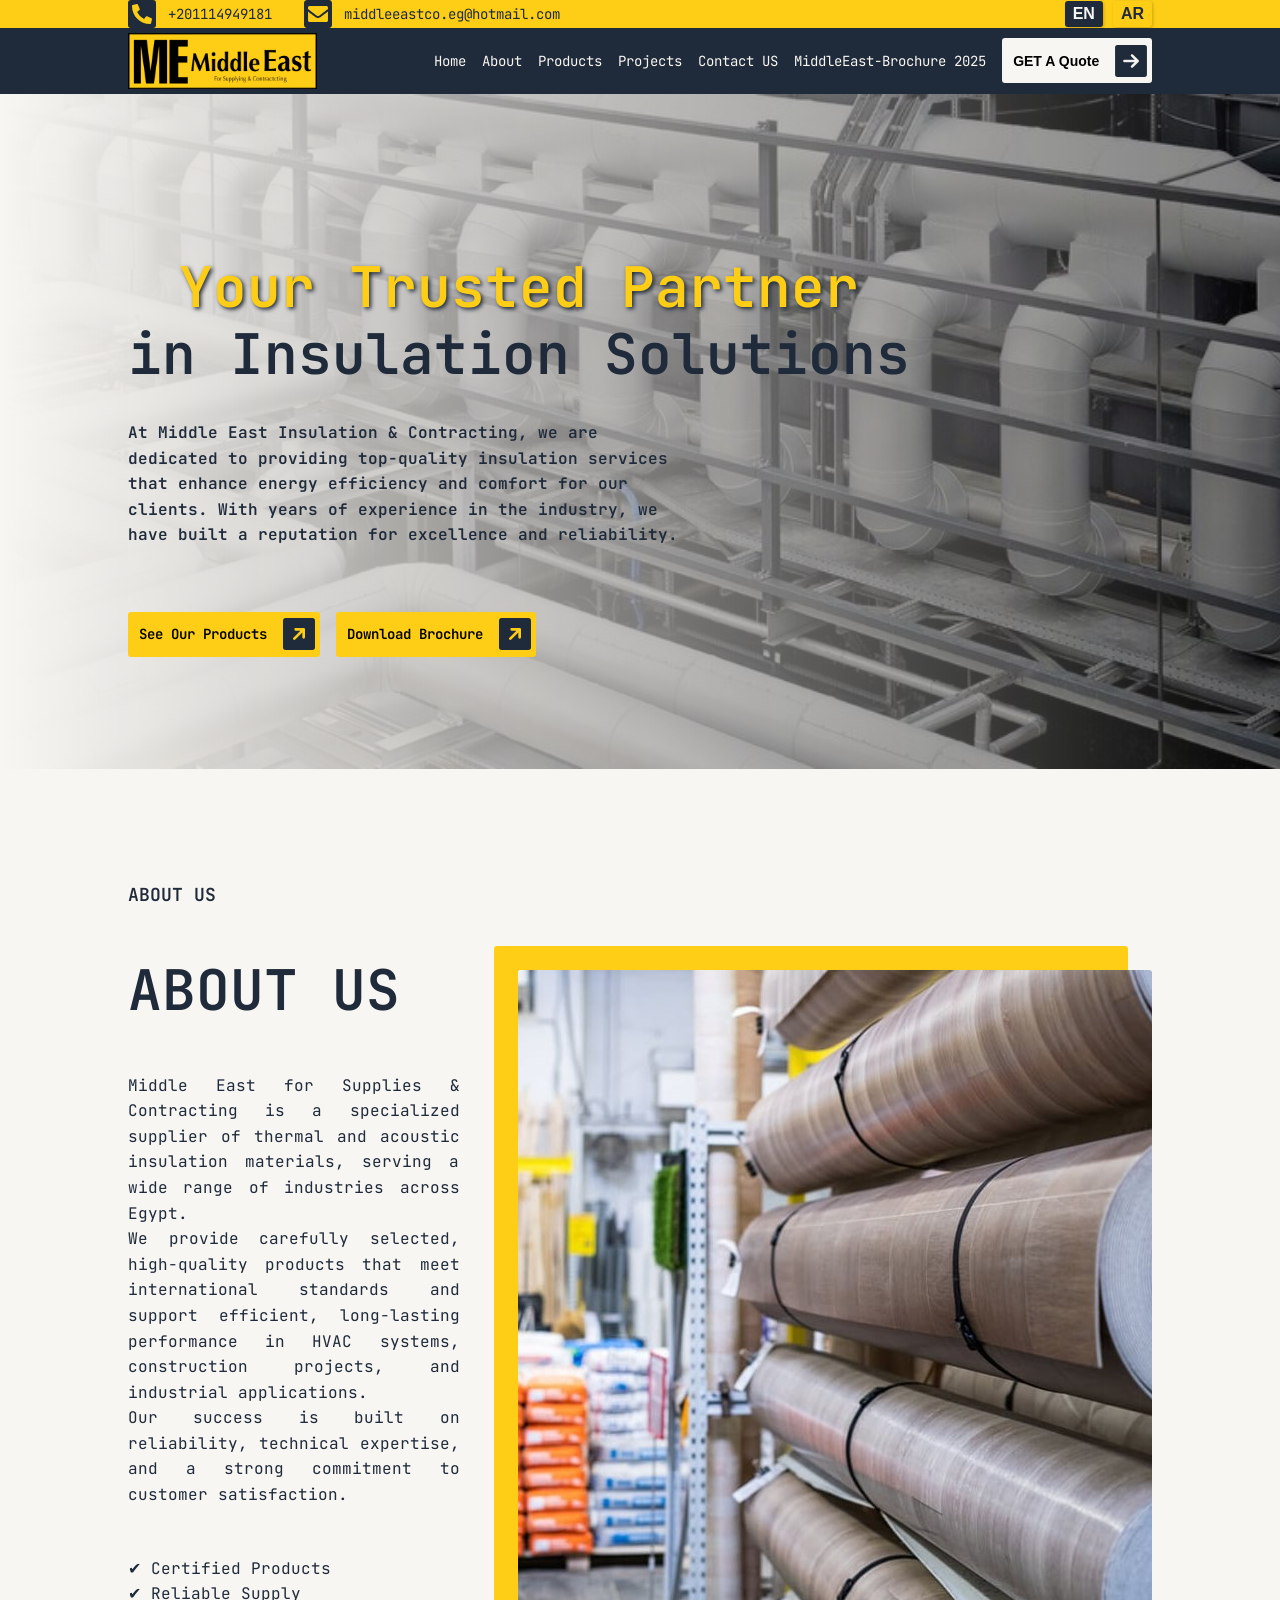
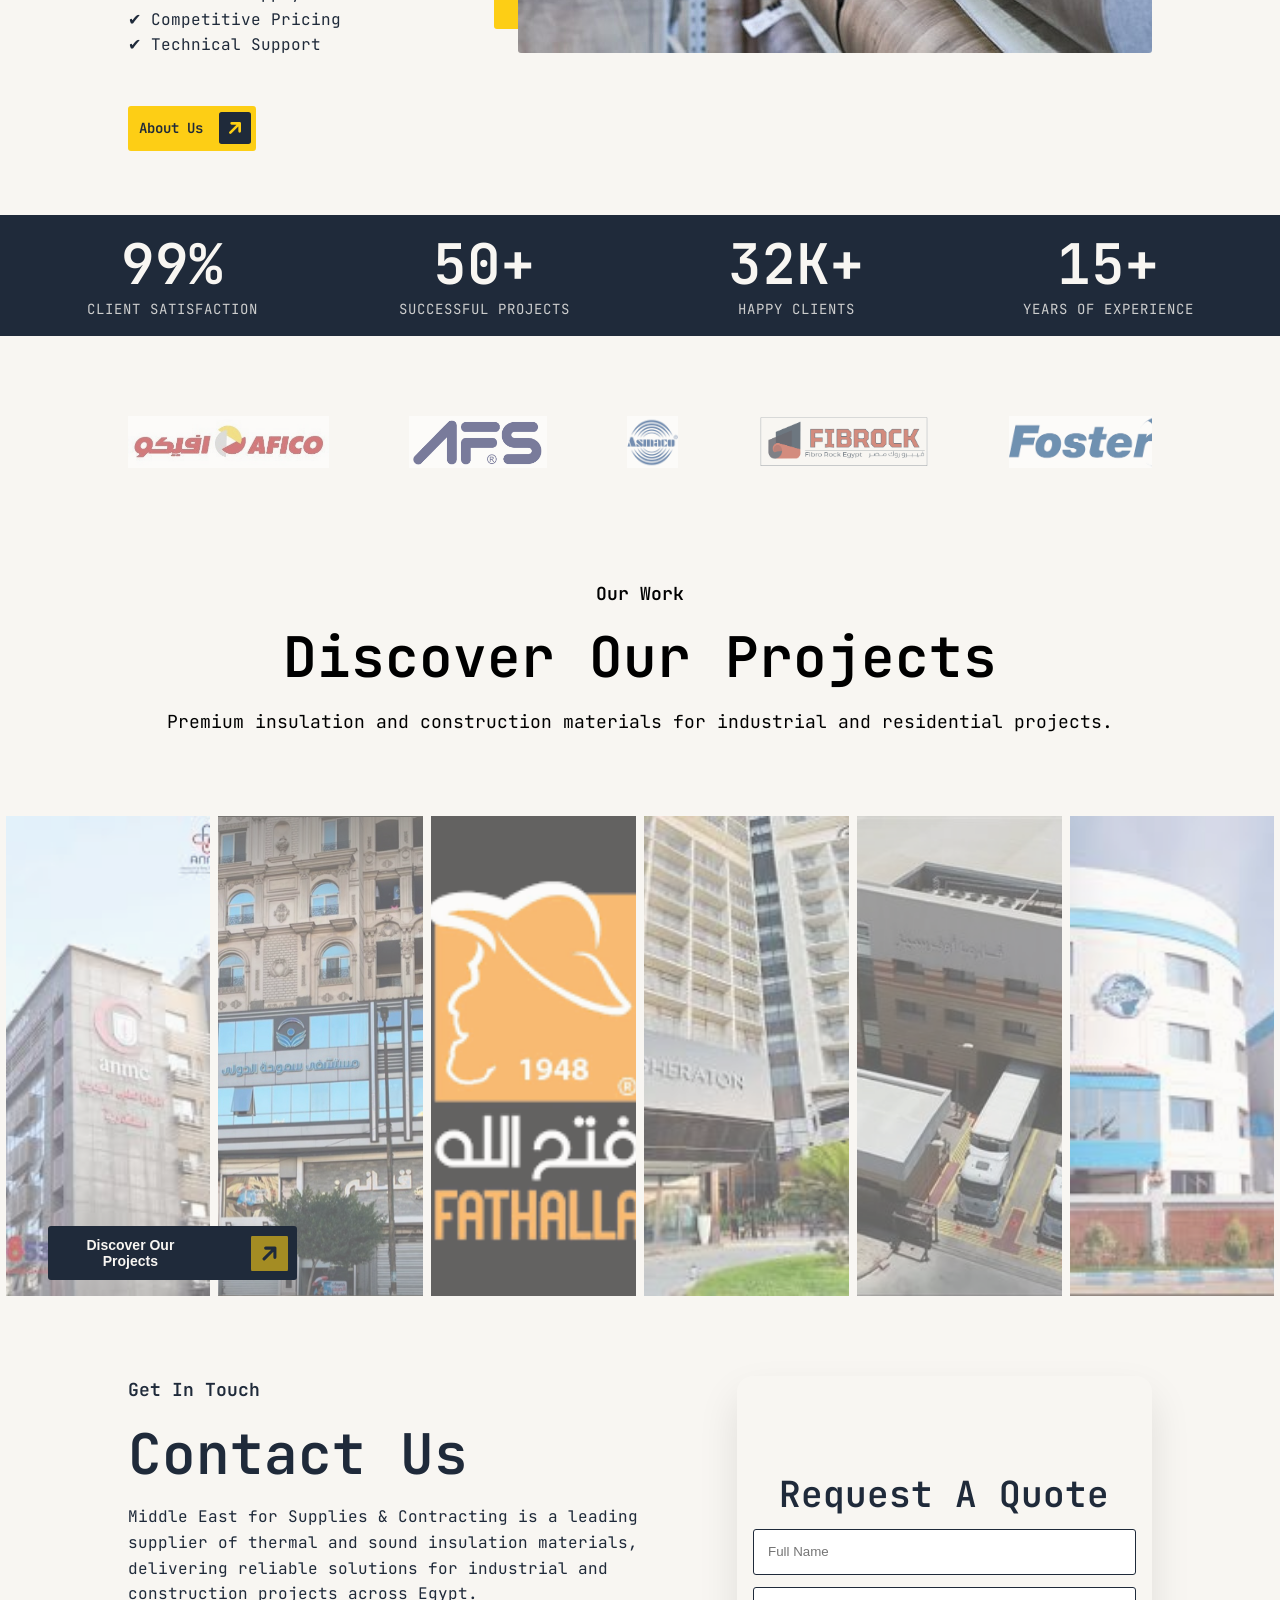
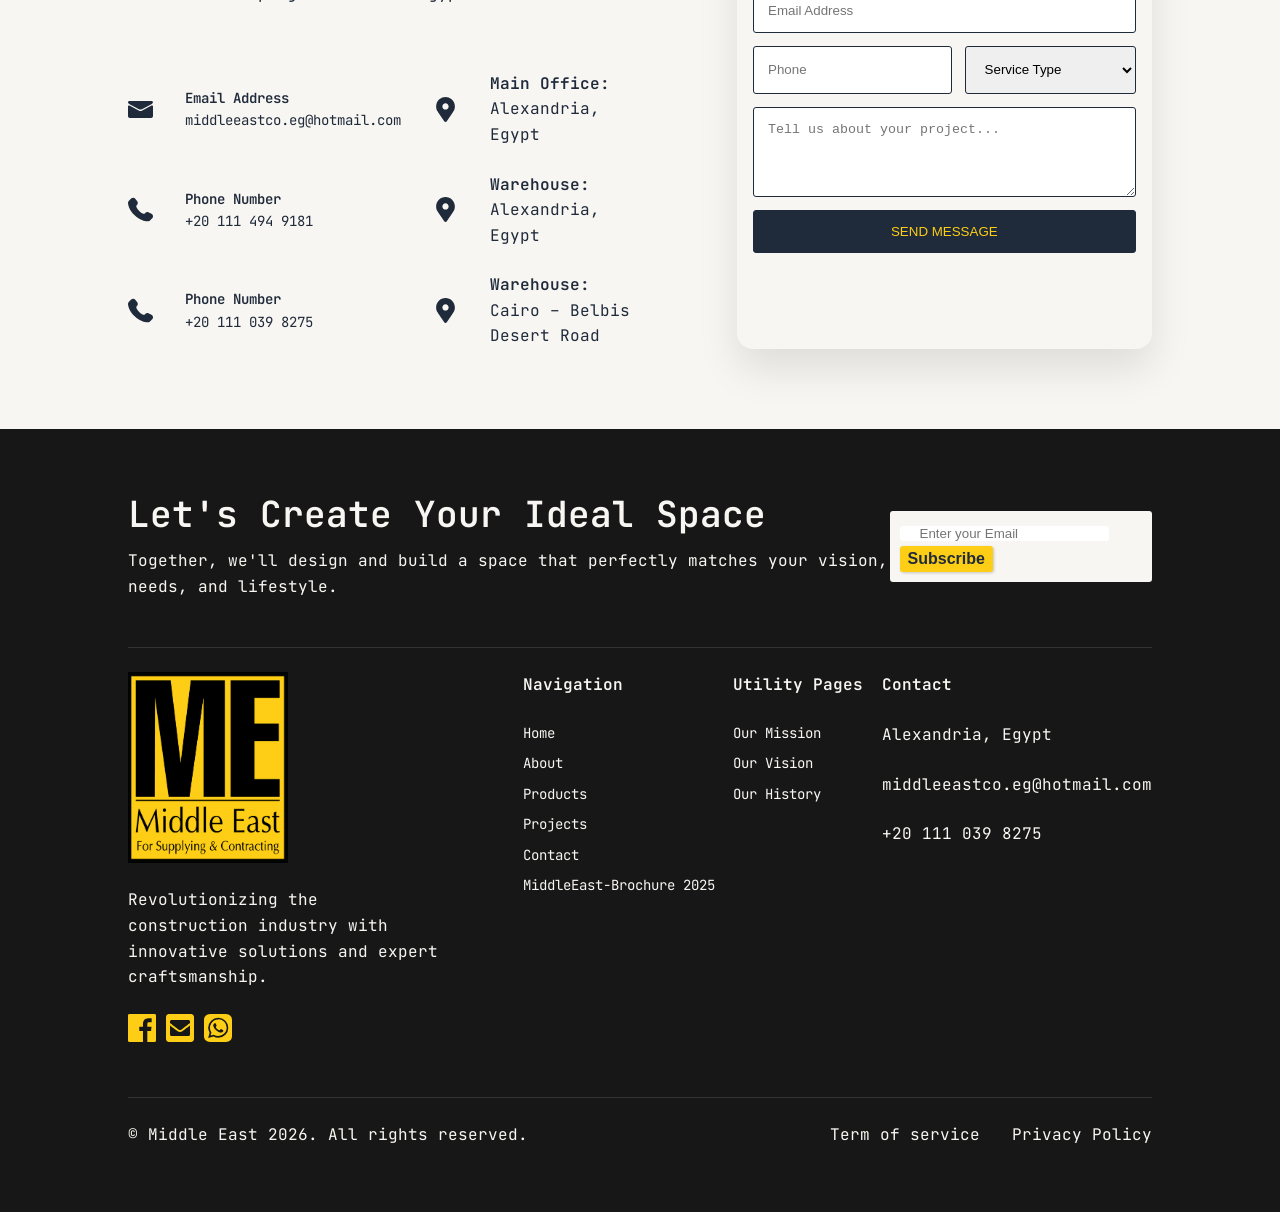
<file: index.html>
<!doctype html>
<html lang="en">
  <head>
    <meta charset="UTF-8" />
    <meta name="viewport" content="width=device-width, initial-scale=1.0" />
    <title>Middle East · Insulation & contracting</title>
    <link rel="stylesheet" href="./assets/css/main.css" />
  </head>
  <body>
    <!-- Header -->
    <div id="topbar"></div>
    <div id="navigation"></div>
    <main>
      <!-- Hero Section v1 -->
      <section class="hero-v1-v2 hero-v1">
        <h2 class="hero-title-v1">
          <span class="hero-highlight">Your Trusted Partner</span><br />
          in Insulation Solutions
        </h2>
        <p class="hero-description-v1">
          At Middle East Insulation & Contracting, we are dedicated to providing
          top-quality insulation services that enhance energy efficiency and
          comfort for our clients. With years of experience in the industry, we
          have built a reputation for excellence and reliability.
        </p>
        <div class="Buttons-container-v1">
          <a href="./products.html" class="button button-primary-yellow">
            See Our Products
            <img
              src="./assets/images/icons/arrow-sq-up-right.svg"
              alt="arrow"
              width="32"
              height="32"
              class="rtl"
            />
          </a>
          <a
            class="button button-primary-yellow"
            href="./assets/docs/MiddleEast-Brochure Submittals 2025 MV.pdf"
            download
          >
            Download Brochure
            <img
              src="./assets/images/icons/arrow-sq-up-right.svg"
              alt="arrow"
              width="32"
              height="32"
              class="rtl"
            />
          </a>
        </div>
      </section>

      <!-- About us section -->
      <section class="about-us">
        <div class="about-content">
          <p class="Section-tag">ABOUT US</p>
          <h2 class="about-heading">ABOUT US</h2>
          <p class="about-description">
            Middle East for Supplies & Contracting is a specialized supplier of
            thermal and acoustic insulation materials, serving a wide range of
            industries across Egypt. <br />
            We provide carefully selected, high-quality products that meet
            international standards and support efficient, long-lasting
            performance in HVAC systems, construction projects, and industrial
            applications. <br />
            Our success is built on reliability, technical expertise, and a
            strong commitment to customer satisfaction.
          </p>
          <ul class="about-list">
            <li class="about-list-item">✔ Certified Products</li>
            <li class="about-list-item">✔ Reliable Supply</li>
            <li class="about-list-item">✔ Competitive Pricing</li>
            <li class="about-list-item">✔ Technical Support</li>
          </ul>
          <a href="./about.html" class="button button-primary-yellow">
            About Us
            <img
              src="./assets/images/icons/arrow-sq-up-right.svg"
              alt="arrow"
              width="32"
              height="32"
              class="rtl"
            />
          </a>
        </div>
        <div class="about-right">
          <img
            class="about-img"
            src="./assets/images/sections/linoleum-rollen-baumarkt.jpg"
            alt="insulation materials"
          />
        </div>
      </section>

      <!-- Status Section -->
      <div class="stats-section">
        <ul class="stats-list">
          <li class="stat-item">
            <h2>99%</h2>
            <p>Client Satisfaction</p>
          </li>
          <li class="stat-item">
            <h2>50+</h2>
            <p>Successful Projects</p>
          </li>
          <li class="stat-item">
            <h2>32K+</h2>
            <p>Happy Clients</p>
          </li>
          <li class="stat-item">
            <h2>15+</h2>
            <p>Years of Experience</p>
          </li>
        </ul>
      </div>

      <!-- Logos section -->
      <section class="logo-componant"></section>

      <!-- Discover Projects Section -->
      <section class="d-projects-section">
        <div class="d-projects-content">
          <p class="Section-tag">Our Work</p>
          <h2 class="d-projects-heading">Discover Our Projects</h2>
          <p class="d-projects-description">
            Premium insulation and construction materials for industrial and
            residential projects.
          </p>
        </div>
      </section>
      <div class="d-projects-imgs">
        <img
          src="./assets/images/projects/) مشروع المركز الطبي بسموحة (سكاي تكنولوجي)..jpg"
          alt=""
        />
        <img src="./assets/images/projects/المستشفى الدولي بسموحة.jpg" alt="" />
        <img
          src="./assets/images/projects/سلاسل متاجر فتح لله و بيت الجملة و جملة ماركت.png"
          alt=""
        />
        <img
          src="./assets/images/projects/فندق شيراتون المنتزة ( شركة هاي دام).jpg"
          alt=""
        />
        <img src="./assets/images/projects/فارما أوفر سيز.jpg" alt="" />
        <img src="./assets/images/projects/مصنع فاركو للأدوية.jpg" alt="" />

        <button class="button button-Secondary button-overlay">
          <div class="btn-s-text">
            <strong>Discover Our Projects</strong>
          </div>
          <img
            src="./assets/images/icons/arrow-square-up-right-y.svg"
            alt="arrow"
            width="35"
            height="35"
            class="rtl"
          />
        </button>
      </div>

      <!-- Contact Us section -->
      <section class="contact_us_section"></section>
    </main>

    <!-- Footer -->
    <footer id="footer"></footer>
    <!-- scripts -->
    <script src="./assets/javascript/main.js"></script>
    <script src="./assets/javascript/language-toggle.js"></script>
  </body>
</html>
</file>
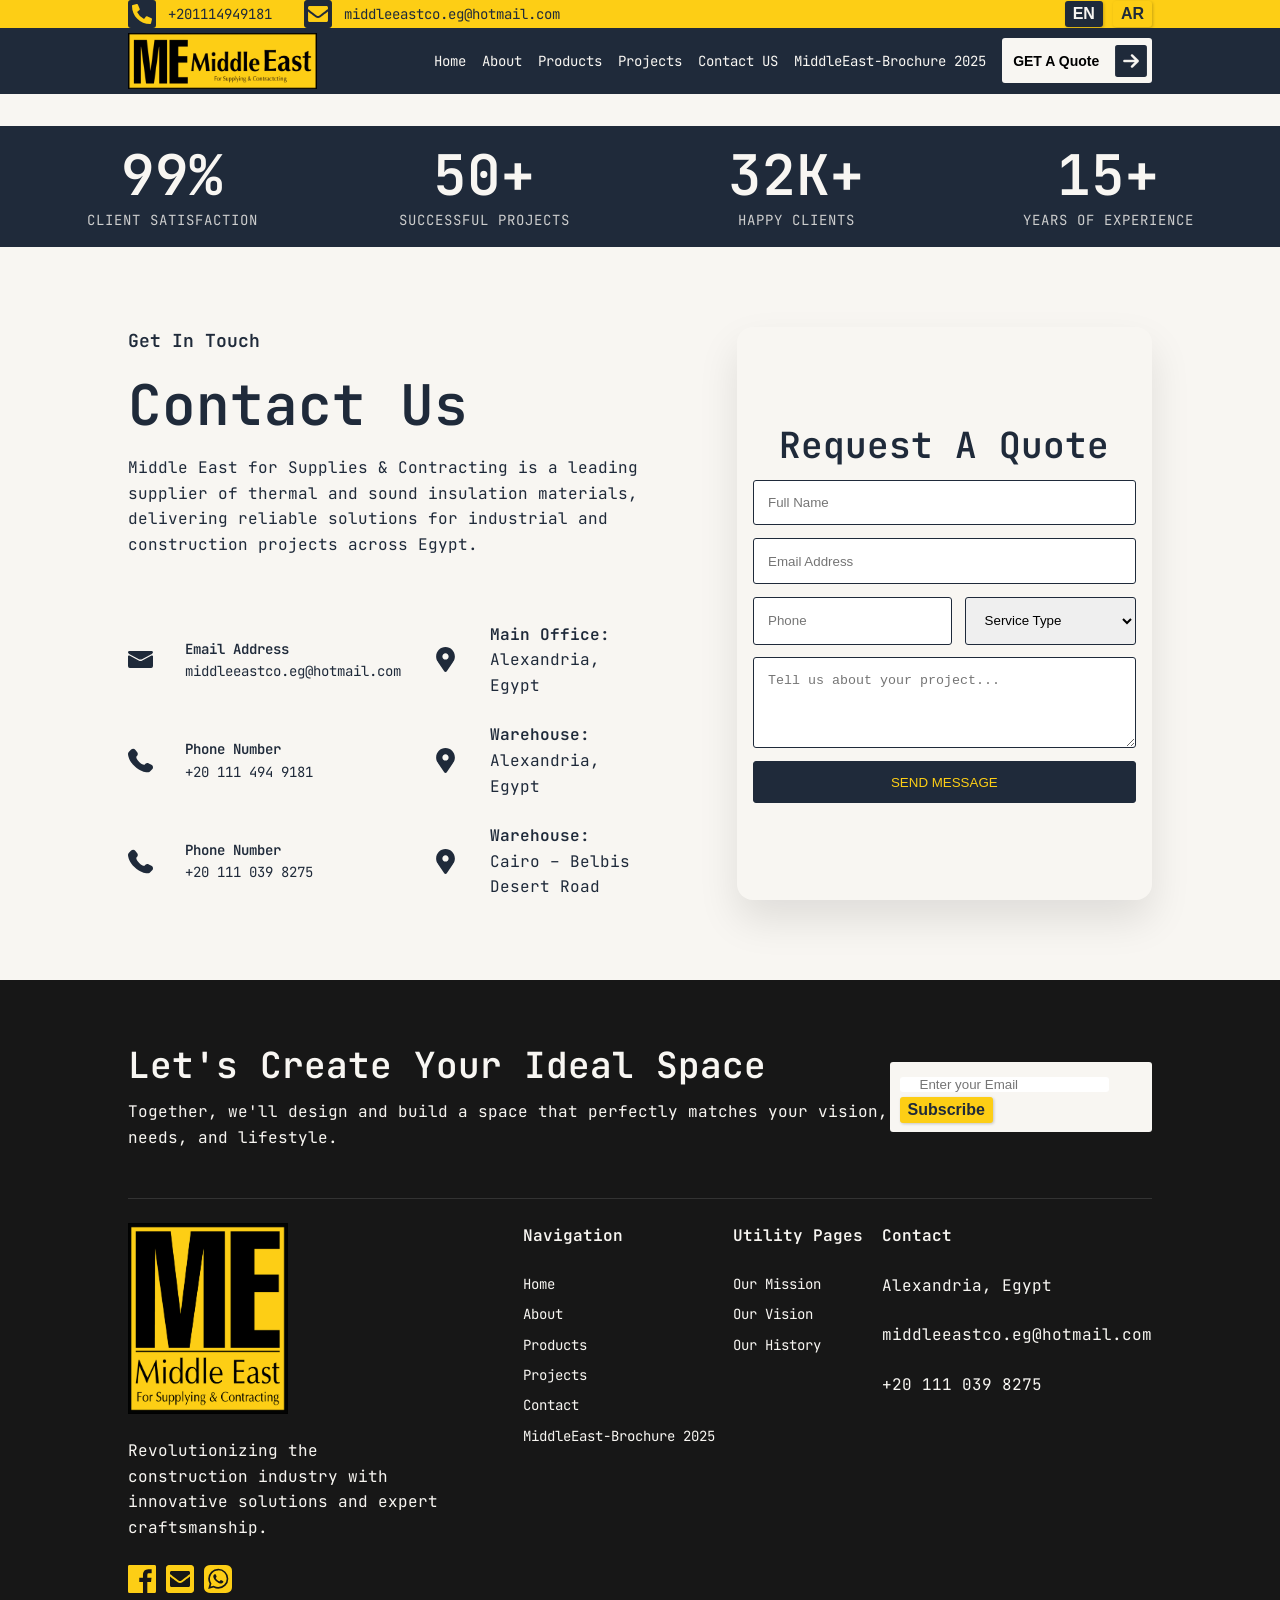
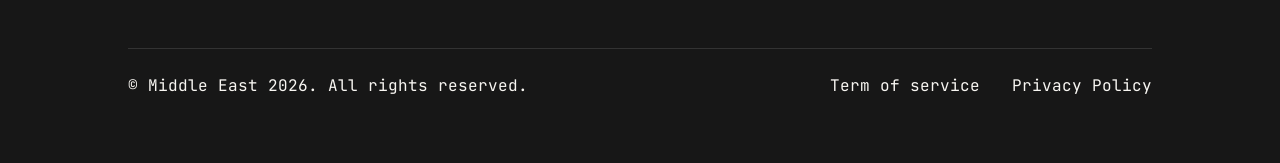
<file: about.html>
<!doctype html>
<html lang="en">
  <head>
    <meta charset="UTF-8" />
    <meta name="viewport" content="width=device-width, initial-scale=1.0" />
    <title>Document</title>
    <link rel="stylesheet" href="./assets/css/main.css" />
  </head>
  <body>
    <!-- Header -->
    <div id="topbar"></div>
    <div id="navigation"></div>
    <main>
      <!-- Status Section -->
      <div class="stats-section">
        <ul class="stats-list">
          <li class="stat-item">
            <h2>99%</h2>
            <p>Client Satisfaction</p>
          </li>
          <li class="stat-item">
            <h2>50+</h2>
            <p>Successful Projects</p>
          </li>
          <li class="stat-item">
            <h2>32K+</h2>
            <p>Happy Clients</p>
          </li>
          <li class="stat-item">
            <h2>15+</h2>
            <p>Years of Experience</p>
          </li>
        </ul>
      </div>

      <!-- Contact Us section -->
      <section class="contact_us_section"></section>
    </main>
    <!-- Footer -->
    <footer id="footer"></footer>
    <!-- scripts -->
    <script src="./assets/javascript/main.js"></script>
    <script src="./assets/javascript/language-toggle.js"></script>
  </body>
</html>
</file>
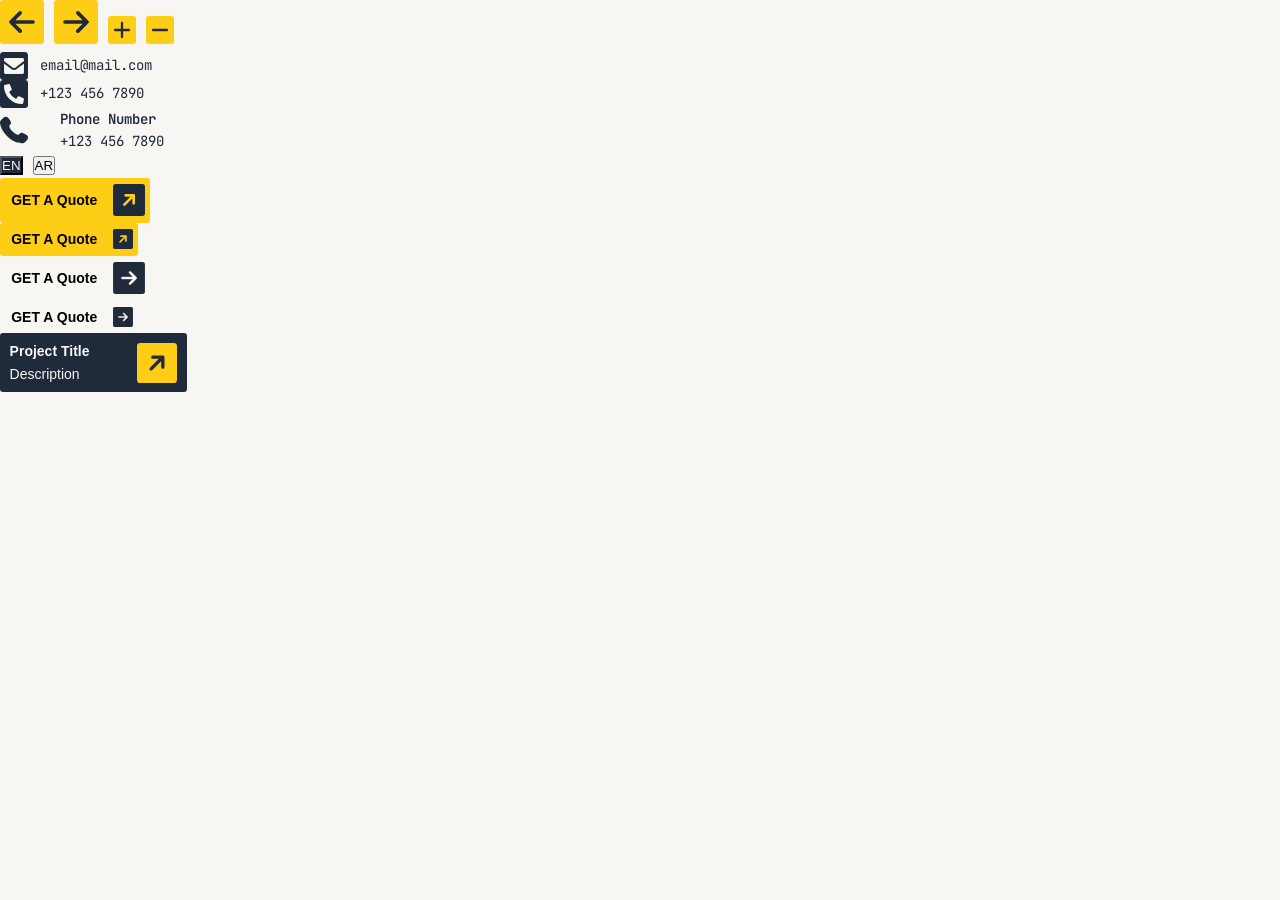
<file: componant.html>
<!doctype html>
<html lang="en">
  <head>
    <meta charset="UTF-8" />
    <meta name="viewport" content="width=device-width, initial-scale=1.0" />
    <title>Document</title>
    <link rel="stylesheet" href="./assets/css/main.css" />
  </head>
  <body>
    <!-- Arrow icons -->
    <img
      class="arrow-tag arrow-left"
      src="./assets/images/icons/arrow-sm-right-p-d.svg"
      alt="arrow"
      width="44"
      height="44"
    />
    <img
      class="arrow-tag"
      src="./assets/images/icons/arrow-sm-right-p-d.svg"
      alt="arrow"
      width="44"
      height="44"
    />
    <!-- Plus Icon -->
    <img
      class="arrow-tag"
      src="./assets/images/icons/plus.svg"
      alt="arrow"
      width="28"
      height="28"
    />
    <!-- Minus Icon -->
    <img
      class="arrow-tag"
      src="./assets/images/icons/minus.svg"
      alt="arrow"
      width="28"
      height="28"
    />

    <!-- social componant version-1 -->
    <!-- mail -->
    <a
      href="mailto:middleeastco.eg@hotmail.com"
      class="social-componant social-componant-v1 social-link"
    >
      <img
        src="./assets/images/icons/mail-sq-solid.svg"
        alt="arrow"
        width="28"
        height="28"
      />
      <p>email@mail.com</p>
    </a>
    <!-- phone -->
    <a
      href="tel:+20 111 494 9181"
      class="social-componant social-componant-v1 social-link"
    >
      <img
        src="./assets/images/icons/phone-sq-solid.svg"
        alt="arrow"
        width="28"
        height="28"
      />
      <p>+123 456 7890</p>
    </a>

    <!-- social link version 2 -->
    <div class="social-componant social-componant-v2">
      <img
        src="./assets/images/icons/phone.svg"
        alt="arrow"
        width="28"
        height="28"
      />
      <a href="tel:+123 456 7890" class="social-link">
        <strong>Phone Number</strong>
        <p>+123 456 7890</p>
      </a>
    </div>

    <!-- Lang button -->
    <button class="lang-button" id="btn-en">EN</button>
    <button class="lang-button" id="btn-ar">AR</button>

    <!-- Buttons -->
    <!-- primary button yellow -->
    <button class="button button-primary-yellow">
      GET A Quote
      <img
        src="./assets/images/icons/arrow-sq-up-right.svg"
        alt="arrow"
        width="32"
        height="32"
        class="rtl"
      />
    </button>
    <button class="button button-primary-yellow button-small">
      GET A Quote
      <img
        src="./assets/images/icons/arrow-sq-up-right.svg"
        alt="arrow"
        width="20"
        height="20"
        class="rtl"
      />
    </button>
    <!-- primary button light -->
    <button class="button button-primary-light">
      GET A Quote
      <img
        src="./assets/images/icons/arrow-sq-right.svg"
        alt="arrow"
        width="32"
        height="32"
        class="rtl"
      />
    </button>
    <button class="button button-primary-light button-small">
      GET A Quote
      <img
        src="./assets/images/icons/arrow-sq-right.svg"
        alt="arrow"
        width="20"
        height="20"
        class="rtl"
      />
    </button>

    <!-- Button Secondary -->
    <button class="button button-Secondary">
      <div class="btn-s-text">
        <strong>Project Title</strong>
        <div class="btn-text">Description</div>
      </div>
      <img
        src="./assets/images/icons/arrow-square-up-right-y.svg"
        alt="arrow"
        width="40"
        height="40"
        class="rtl"
      />
    </button>

    <!-- Lang -->
    <script src="./assets/javascript/language-toggle.js"></script>
  </body>
</html>
</file>
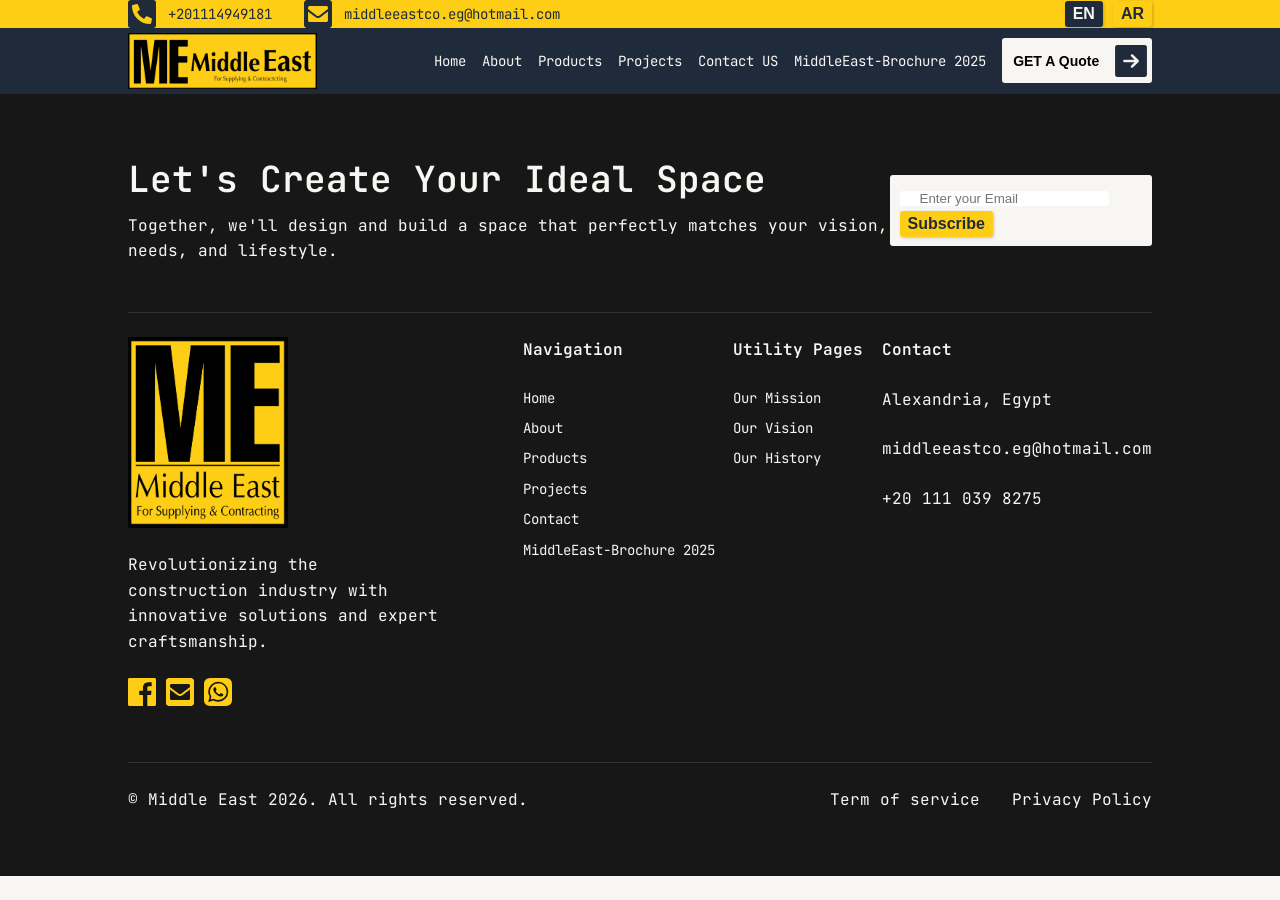
<file: contact.html>
<!doctype html>
<html lang="en">
  <head>
    <meta charset="UTF-8" />
    <meta name="viewport" content="width=device-width, initial-scale=1.0" />
    <title>Document</title>
    <link rel="stylesheet" href="./assets/css/main.css" />
  </head>
  <body>
    <!-- Header -->
    <div id="topbar"></div>
    <div id="navigation"></div>
    <main></main>
    <!-- Footer -->
    <footer id="footer"></footer>
    <!-- scripts -->
    <script src="./assets/javascript/main.js"></script>
    <script src="./assets/javascript/language-toggle.js"></script>
  </body>
</html>
</file>
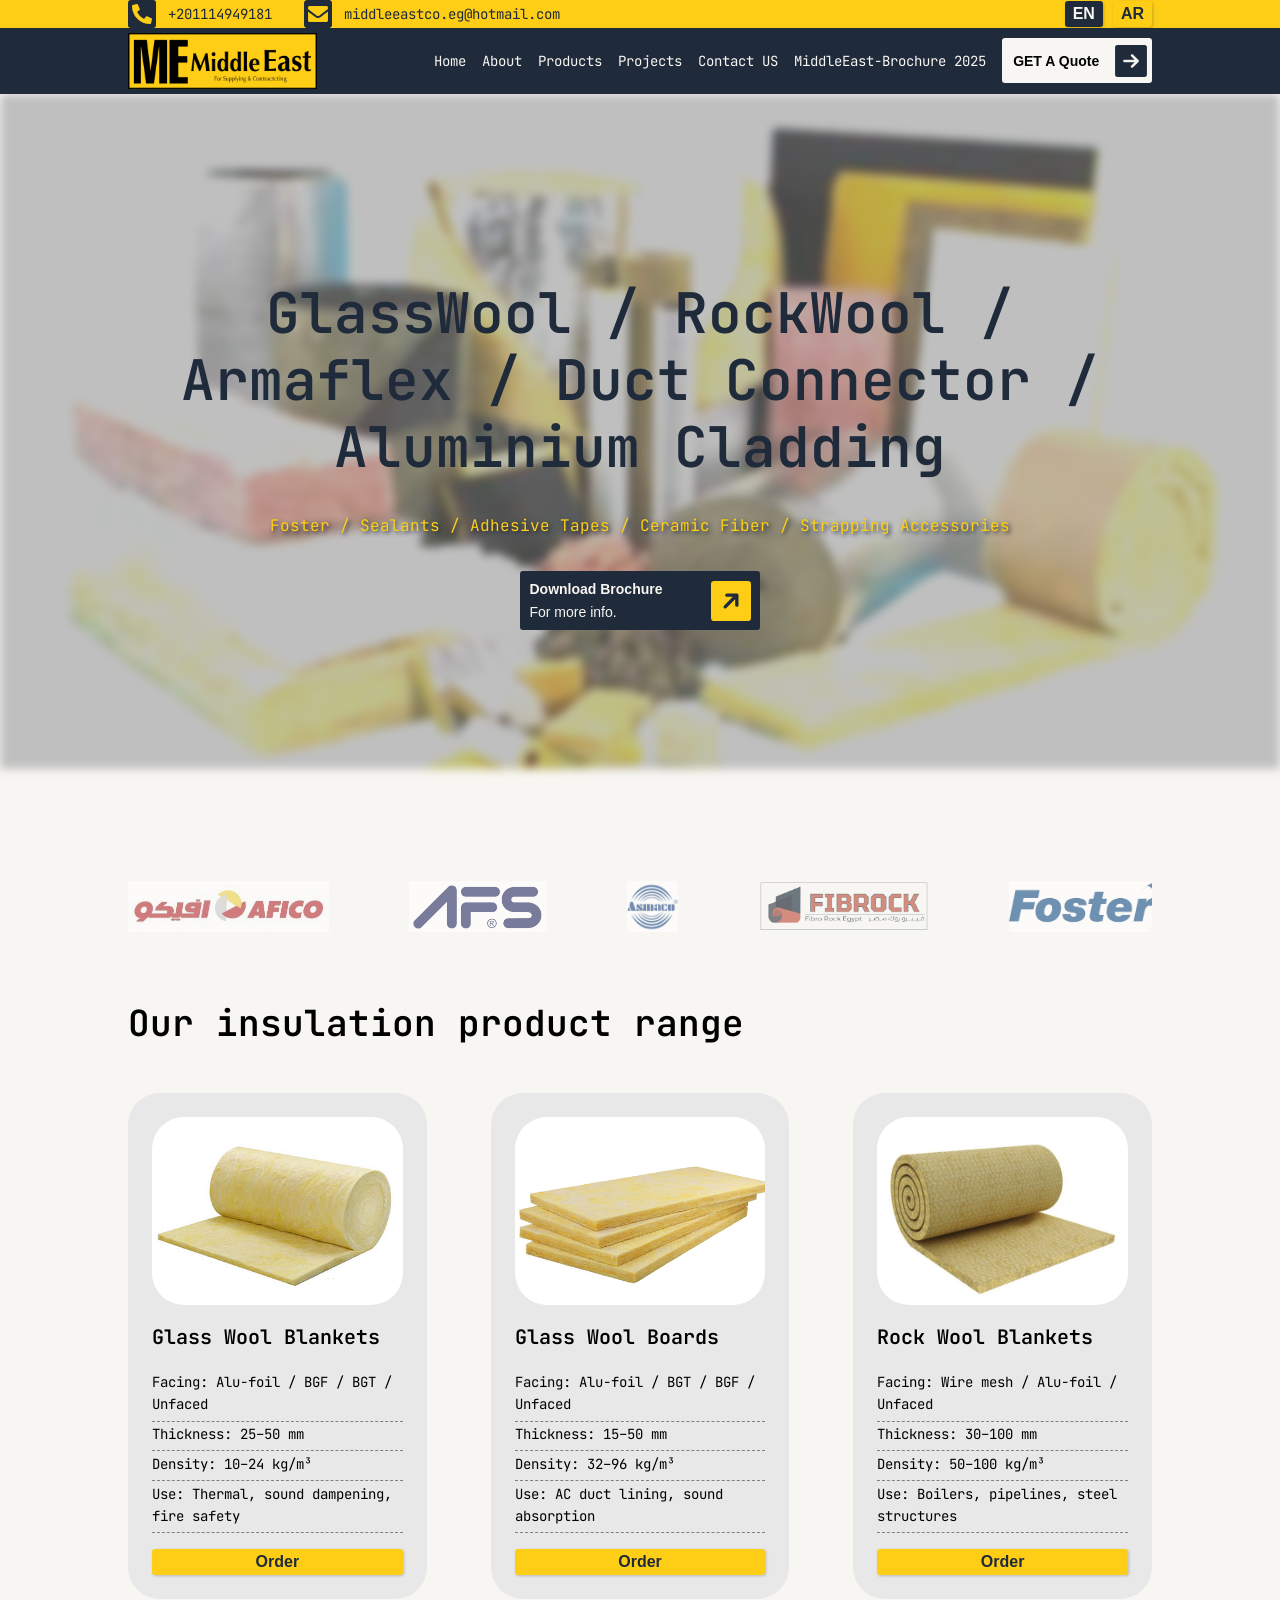
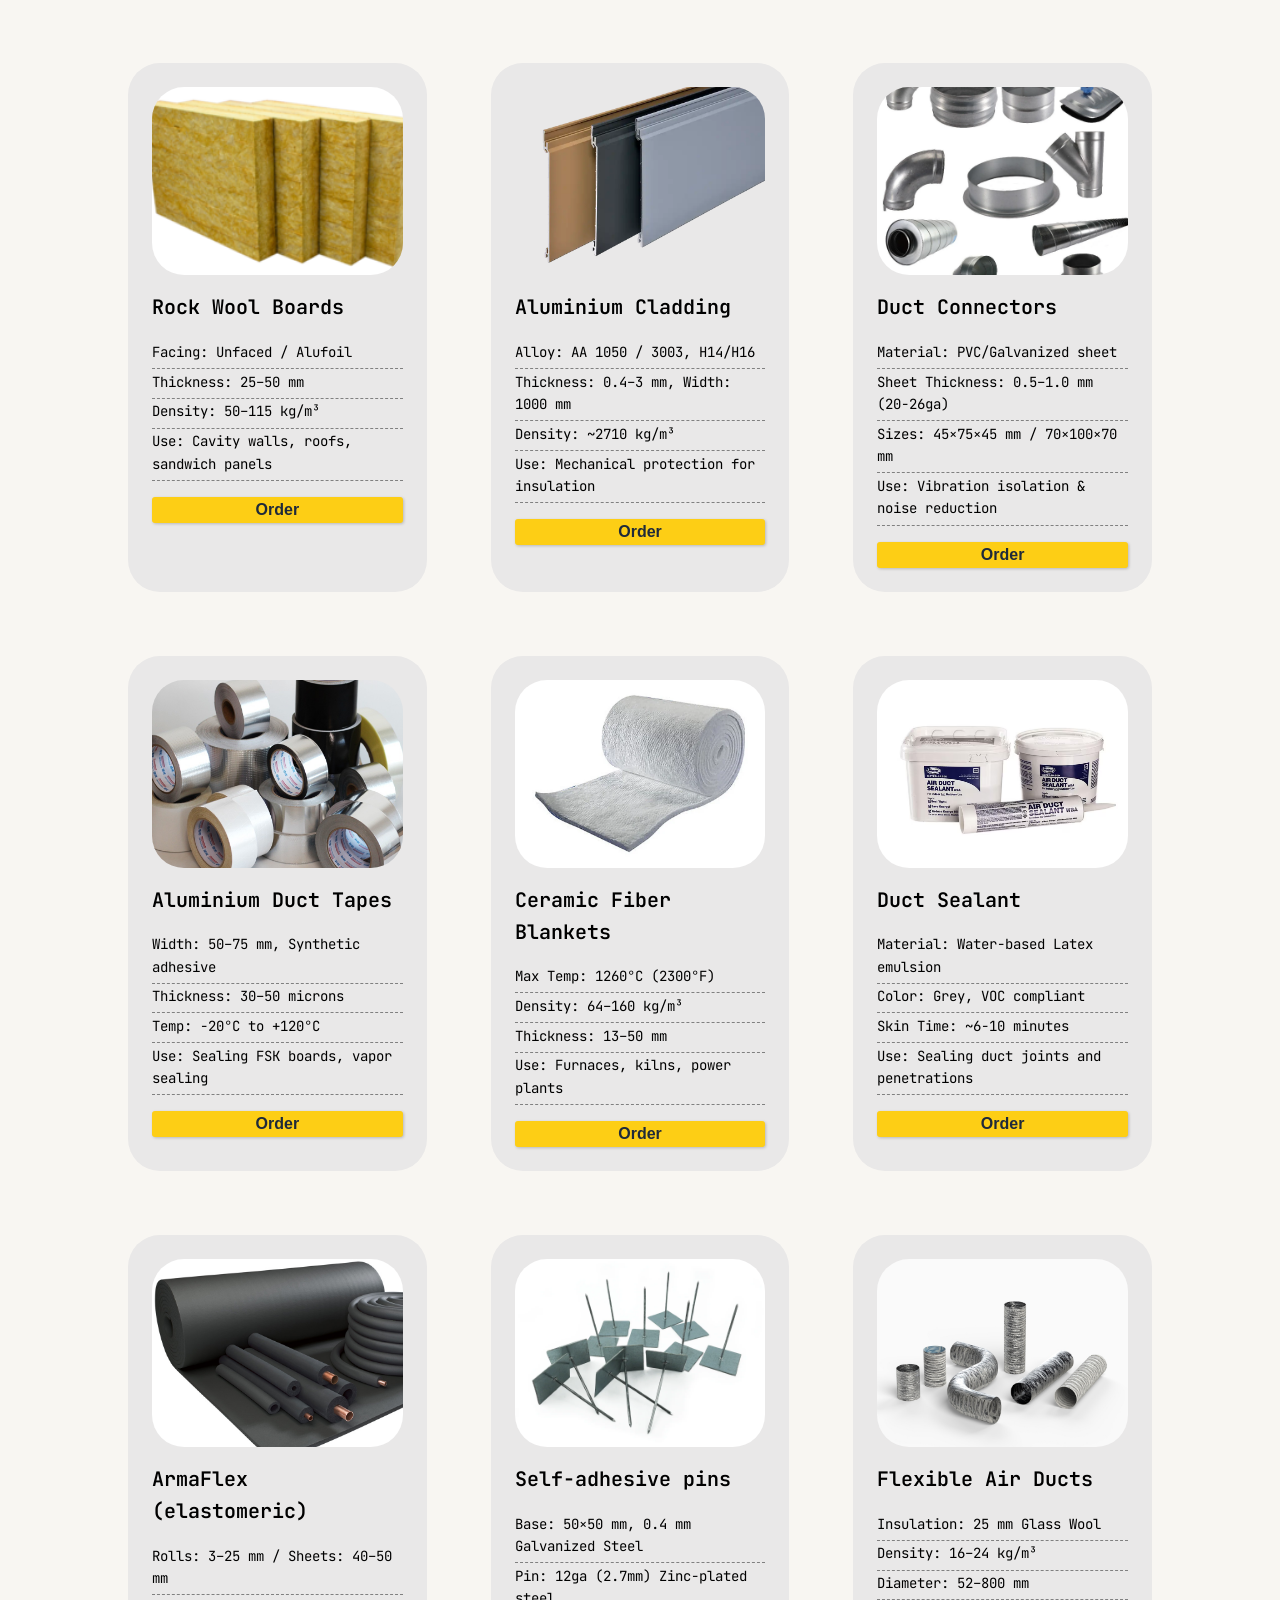
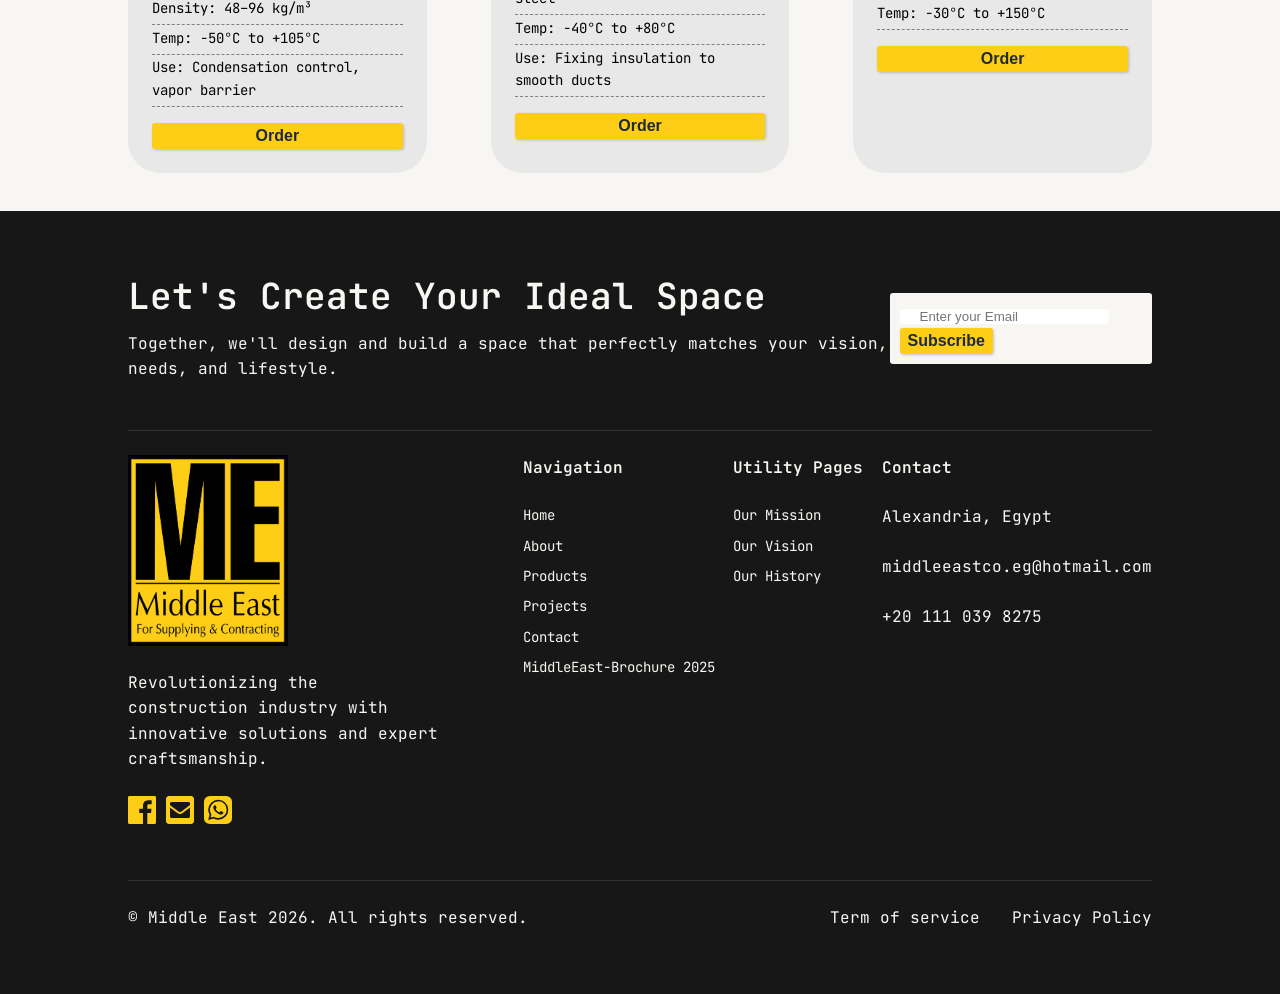
<file: products.html>
<!doctype html>
<html lang="en">
  <head>
    <meta charset="UTF-8" />
    <meta name="viewport" content="width=device-width, initial-scale=1.0" />
    <title>Document</title>
    <link rel="stylesheet" href="./assets/css/main.css" />
  </head>
  <body>
    <!-- Header -->
    <div id="topbar"></div>
    <div id="navigation"></div>
    <main>
      <!-- Hero Section v1 -->
      <section class="hero-v1-v2 hero-v2">
        <h2 class="hero-highlight-v2">
          GlassWool / RockWool / Armaflex / Duct Connector / Aluminium Cladding
        </h2>
        <p class="hero-description-v2">
          Foster / Sealants / Adhesive Tapes / Ceramic Fiber / Strapping
          Accessories
        </p>
        <button class="button button-Secondary">
          <div class="btn-s-text">
            <strong>Download Brochure</strong>
            <div class="btn-text">For more info.</div>
          </div>
          <img
            src="./assets/images/icons/arrow-square-up-right-y.svg"
            alt="arrow"
            width="40"
            height="40"
            class="rtl"
          />
        </button>
      </section>

      <!-- Logos section -->
      <section class="logo-componant"></section>

      <!-- Product Section -->
      <section class="product-section">
        <h3>Our insulation product range</h3>
        <div class="card-container"></div>
      </section>
    </main>
    <!-- Footer -->
    <footer id="footer"></footer>
    <!-- scripts -->
    <script src="./assets/javascript/main.js"></script>
    <script src="./assets/javascript/language-toggle.js"></script>
    <script src="./assets/javascript/products.js"></script>
  </body>
</html>
</file>
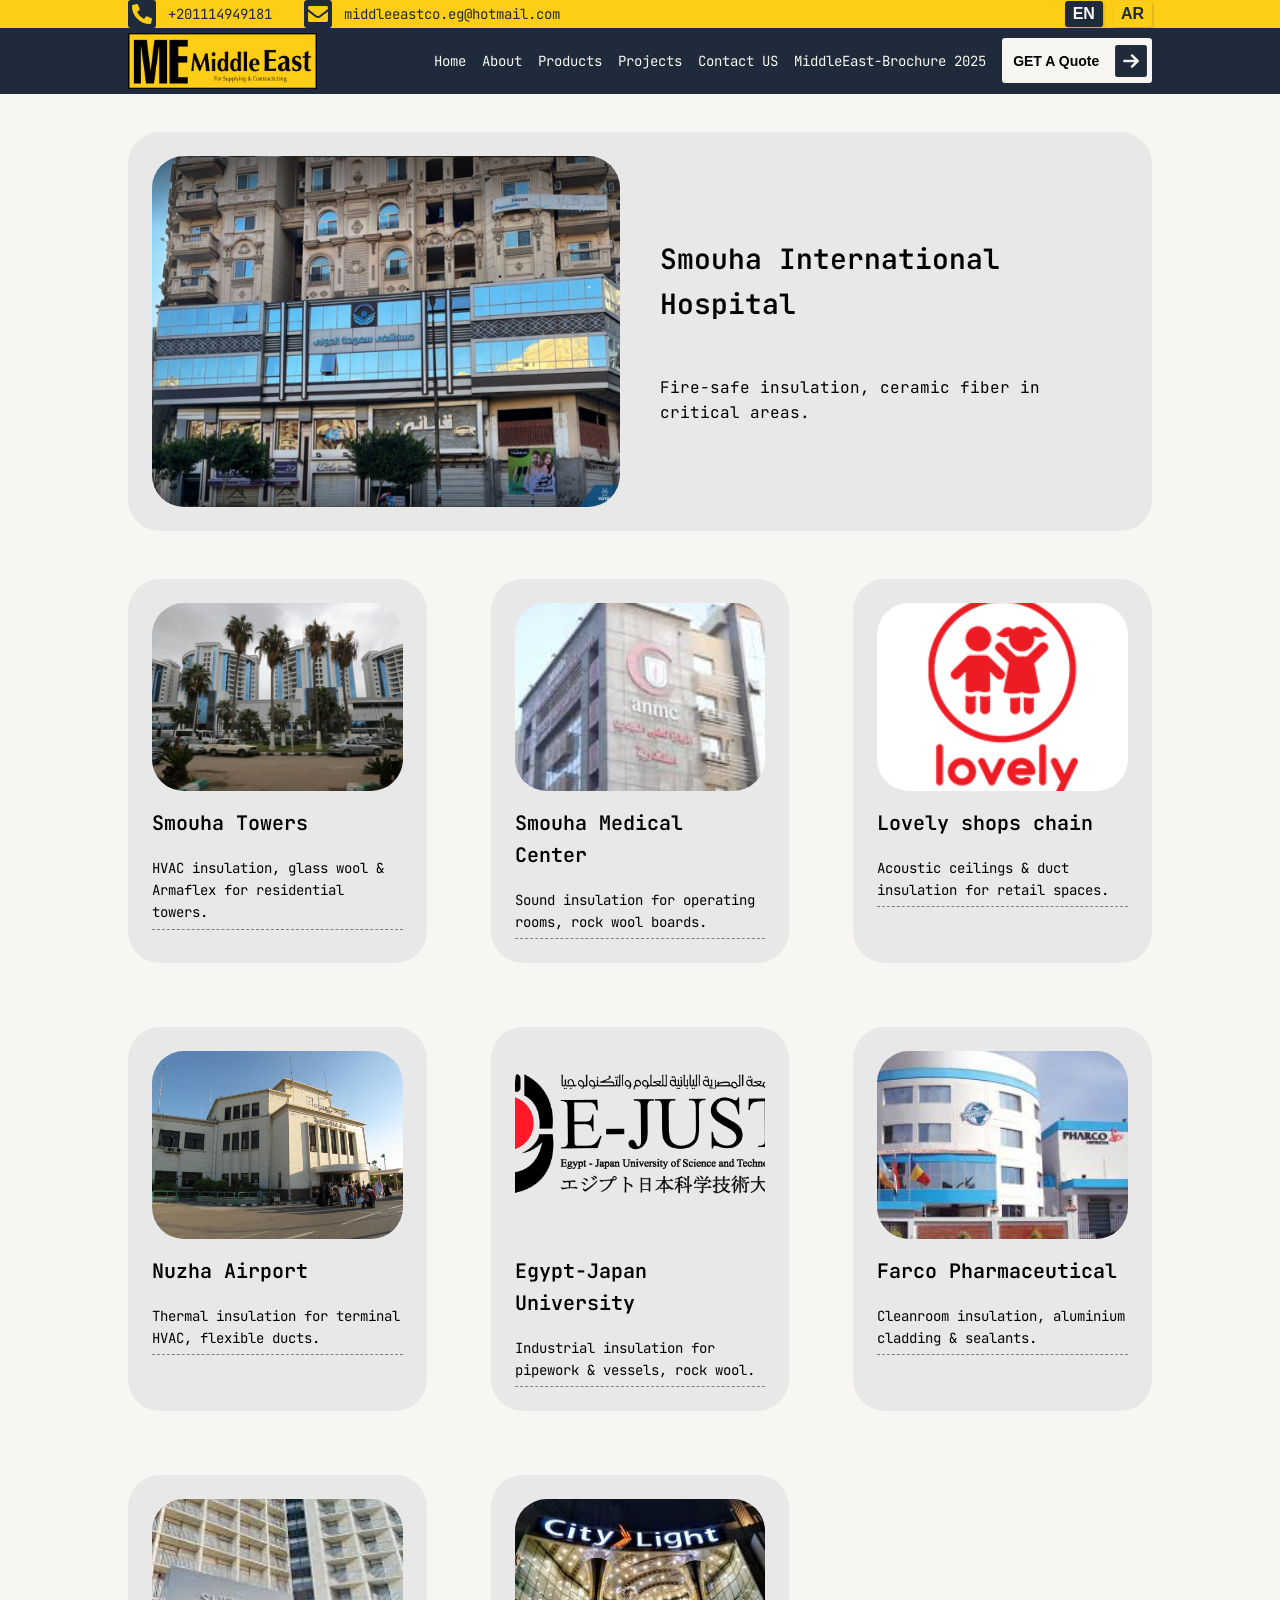
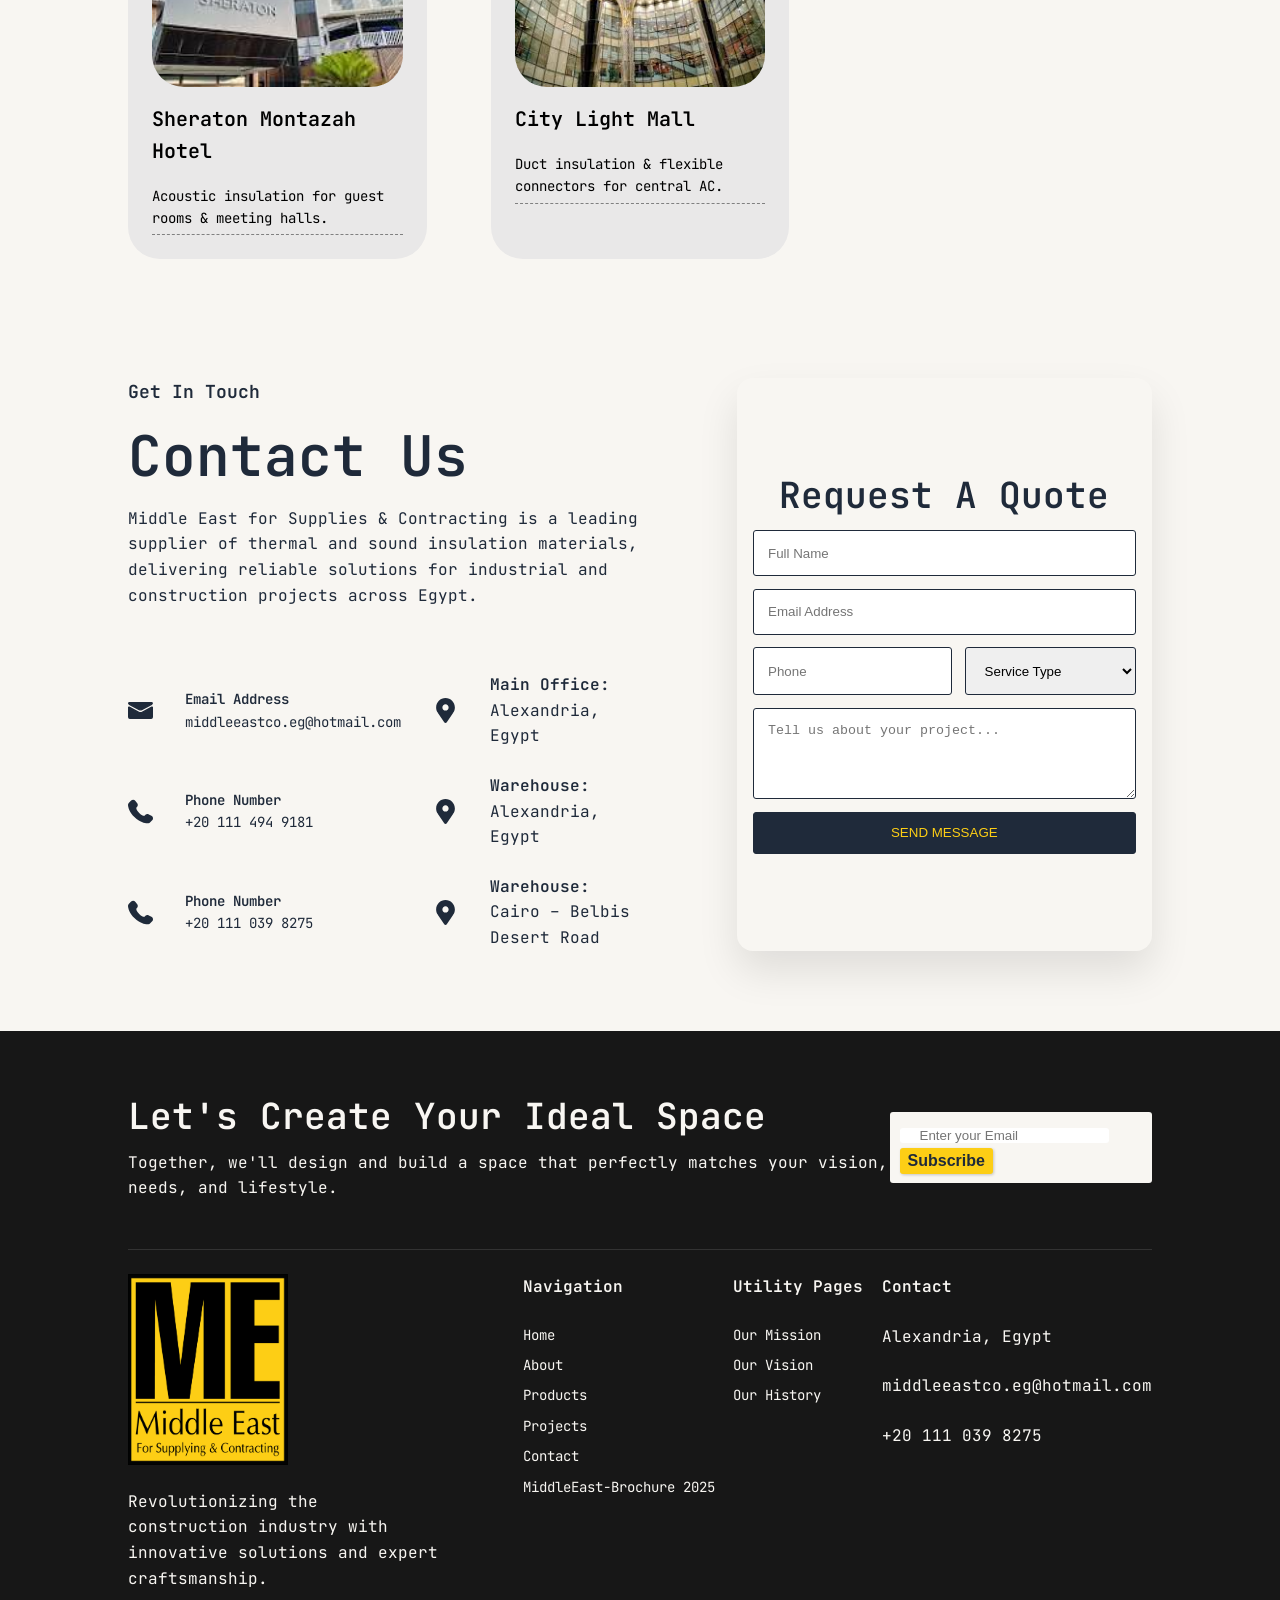
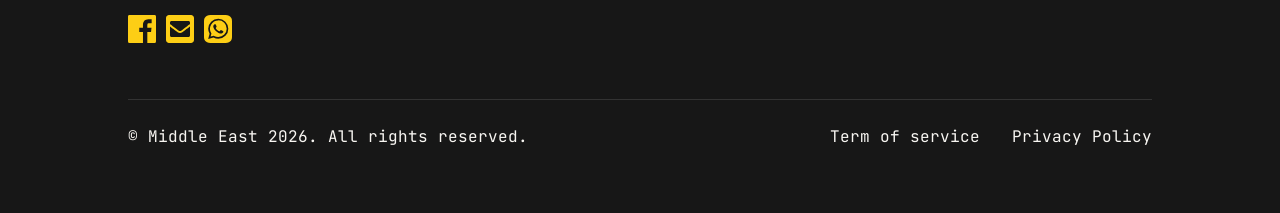
<file: projects.html>
<!doctype html>
<html lang="en">
  <head>
    <meta charset="UTF-8" />
    <meta name="viewport" content="width=device-width, initial-scale=1.0" />
    <title>Document</title>
    <link rel="stylesheet" href="./assets/css/main.css" />
  </head>
  <body>
    <!-- Header -->
    <div id="topbar"></div>
    <div id="navigation"></div>
    <main>
      <!-- Projects -->
      <section class="projects-section">
        <div class="featured-project">
          <img
            src="./assets/images/projects/المستشفى الدولي بسموحة.jpg"
            alt=""
            class="featured-img"
          />
          <div class="project-details">
            <h4>Smouha International Hospital</h4>
            <p class="project">
              Fire-safe insulation, ceramic fiber in critical areas.
            </p>
          </div>
        </div>
        <div class="card-container"></div>
      </section>

      <!-- Contact Us section -->
      <section class="contact_us_section"></section>
    </main>
    <!-- Footer -->
    <footer id="footer"></footer>
    <!-- scripts -->
    <script src="./assets/javascript/main.js"></script>
    <script src="./assets/javascript/language-toggle.js"></script>
    <script src="./assets/javascript/projects.js"></script>
  </body>
</html>
</file>
<file: assets/css/main.css>
/* --- JetBrainsMono- Font Family --- */
/* Regular */
@font-face {
  font-family: 'JetBrains Mono';
  src: url('./../fonts/JetBrains_Mono/JetBrainsMono-Regular.ttf') format('truetype');
  font-weight: 400;
  font-style: normal;
}

/* Medium */
@font-face {
  font-family: 'JetBrains Mono';
  src: url('./../fonts/JetBrains_Mono/JetBrainsMono-Medium.ttf') format('truetype');
  font-weight: 500;
  font-style: normal;
}

/* SemiBold */
@font-face {
  font-family: 'JetBrains Mono';
  src: url('./../fonts/JetBrains_Mono/JetBrainsMono-SemiBold.ttf') format('truetype');
  font-weight: 600;
  font-style: normal;
}

/* --- Cairo Font Family --- */
/* Regular */
@font-face {
    font-family: 'Cairo';
    src: url('./../fonts/Cairo/Cairo-Regular.ttf') format('truetype');
    font-weight: 400;
    font-style: normal;
    font-display: swap;
}

/* Medium */
@font-face {
    font-family: 'Cairo';
    src: url('./../Fonts/Cairo/Cairo-Medium.ttf') format('truetype');
    font-weight: 500;
    font-style: normal;
    font-display: swap;
}

/* Bold */
@font-face {
    font-family: 'Cairo';
    src: url('./../Fonts/Cairo/Cairo-Bold.ttf') format('truetype');
    font-weight: 600 700;
    font-style: normal;
    font-display: swap;
}

/* Color Palette - Typography */
:root {
    /*  Color Palette */
    --Brightyellow: #FDCE15;
    --Bronze-gold: #A38740;
    --Dark-blue: #1F2A3A;
    --Warm-cream: #F8F6F2;
    --Dark-gray: #333;

    /*  Typography */
    --En-font: 'JetBrains Mono', sans-serif;
    --Ar-font: 'Cairo', sans-serif;
    --textsize-large: clamp(2.5rem, 5vw, 2rem);
    --textsize-medium: clamp(1.5rem, 4vw, 1.5rem);
    --textsize-regular: 1.125rem;
    --textsize-small: 1rem;
    --textsize-tiny: 0.875rem;
    --border-radius: 3px;    
    --main-font: var(--En-font);

    /* Dimensions */
    --side: clamp(2rem, 10vw, 10%);
}

/* Heading Text */
h1{font-size: clamp(2.5rem, 8vw, 4.5rem);}
h2{font-size: clamp(1.5rem, 6vw, 3.5rem);}
h3{font-size: clamp(1.5rem, 4vw, 2.25rem);}
h4{font-size: clamp(1.25rem, 3vw, 1.75rem);}
h5{font-size: clamp(1rem, 2.5vw, 1.25rem);}
h6{font-size: clamp(0.875rem, 2vw, 1rem);}

h1, h2, h3, h4, h5, h6 {
    font-weight: 600;
    line-height: 1.2;
}
h4, h5, h6 {
    line-height: 1.6;
}

html[lang="ar"] {
    --main-font: var(--Ar-font);
}

/* General setting */
* { 
    margin: 0;
    padding: 0;
    box-sizing: border-box;
}

body {
    background-color: var(--Warm-cream);
    font-family: var(--main-font);
    line-height: 1.6; 
}

section {
    padding-bottom: 2rem;
    padding-top: 5rem;
    padding-left: var(--side);
    padding-right: var(--side);
}

a {
    text-decoration: none;
    color: inherit;
}

ul {
    list-style: none;
}

img {
    background-color: transparent;
}

.flip-rtl {
    transform: scaleX(-1);
}

/* Componants */
/* Arrow Tag */
.arrow-tag {
    background-color: var(--Brightyellow);
    border-radius: var(--border-radius);
}
.arrow-left {
    transform: scaleX(-1);
}

/* social Componant */
.social-componant {
    display: flex;
    align-items: center;
}

.social-componant-v1 {
    gap: 0.75rem;
}

.social-componant-v2 {
    gap: 2rem;
}

.social-link {
    color: var(--Dark-blue);
    font-size: var(--textsize-tiny);
}

/* Subscribeform - lang button  */
.button-y {
    background-color: var(--Brightyellow);
    color: var(--Dark-blue);
    border: none;
    padding: 0.25rem 0.5rem;
    box-shadow: 1px 1px 3px rgba(0, 0, 0, 0.2);
    font-size: var(--textsize-small);
    font-weight: 600;
    cursor: pointer;
    border-radius: var(--border-radius);
}

/* Subscribe Form */
.subscribe-form {
    background-color: var(--Warm-cream);
    padding: 0.6rem;
    border-radius: var(--border-radius);
}

.subscribe-form input {
    border: none;
    padding: 0 20px;
    flex-grow: 1;
    border-radius: 3px;
    outline: none;
}

/* Lang Button */
.lang-button-active {
    background-color: var(--Dark-blue);
    color: var(--Warm-cream);
}

.lang-button:hover {
    background: rgba(0, 0, 0, 0.1);
    color : var(--Dark-gray);
}

/* Buttons */
.button {
    display: flex;
    justify-content: space-between;
    align-items: center;
    gap: 1rem;
    text-align: center;
    font-size: clamp(var(--textsize-tiny), 1vw, var(--textsize-small));
    cursor: pointer;
    transition: all 0.5s;
    border: none;
    padding: 0.4rem 0.3rem 0.4rem 0.7rem;
    border-radius: var(--border-radius);
    width: fit-content;
}

.button:hover {
    transform: perspective(1000px) translateZ(50px);
}

html[lang="ar"] .button {
    padding: 0.4rem 0.7rem 0.4rem 0.3rem;
}

.button-primary-yellow {
    font-weight: 600;
    background-color: var(--Brightyellow);
}

.button-primary-light {
    font-weight: 600;
    background-color: var(--Warm-cream);
}

/* Button Secondary */
.button-Secondary {
    background-color: var(--Dark-blue);
    color: var(--Warm-cream);
    padding: 0.6rem 0.6rem;
    gap: 3rem;
}

.btn-s-text {
    display: flex;
    flex-direction: column;
    align-items: start;
    gap: 0.4rem;
    btn-text {
        font-size: var(--textsize-tiny);
        color: var(--Brightyellow);
    }
}

/* header */
.topbar, .navbar{
    padding: 0.3rem var(--side);
}

/* Topbar */
.topbar {
    padding: 0 var(--side);
    background: var(--Brightyellow);
    width: 100%;
    display: flex;
    justify-content: space-between;
    align-items: center;
    gap: 1rem;
}

.topbar-rightside {
    display: flex;
    align-items: center;
    gap: 2rem;
}

/* Navigation */
.navbar, .nav-list {
    background-color: var(--Dark-blue);
    display: flex;
    text-align: center;
    align-items: center;
    gap: clamp(1rem, 1vw, 2rem);
}

.navbar {
    justify-content: space-between;
    align-items: center;
    align-content: center;
    gap: 1rem;
    top: 0;
}

.img-logo{
    height: 3.5rem; 
}

.nav-item {
    color: var(--Warm-cream);
    font-size: var(--textsize-tiny);
    font-weight: 400;
}

.nav-item :hover {
    color: var(--Brightyellow);
}

/* on scroll  */
#navigation { 
    position: sticky;
    top: 0;
    z-index: 999;
}

/* Hamburger Menu */
.ham-menu {
    display: none;
}

@media (max-width: 870px) {
    .topbar-rightside {
        flex-direction: column;
        gap: 0;
    }

    .ham-menu {
        display: block;  
    }

    .nav-list {
        position: fixed;
        display: flex;
        flex-direction: column;
        height: auto;
        background-color: var(--Brightyellow);
        padding: 1rem;
        border-radius: 0.5rem;
        right: -100%;
        transition: 0.5s ease-in-out;
        z-index: 1000;
        top: 7.9rem;
    }
    html[lang="ar"] .nav-list {
        right: auto;
        left: -100%;
    }
    html[lang="ar"] .nav-list.active {
        left: 0%;
    }

    .nav-bottom {
        top: 4.3rem;
    }

    .nav-item a{
        color: var(--Dark-blue);
        font-size: var(--textsize-small);
    }

    .nav-item a:hover {
        color: var(--Warm-cream);
    }

    .nav-list.active{ 
        right: 0%;}
}

/* Footer */
#footer {
    background-color: #171717;
    color: var(--Warm-cream);
    padding: 4rem var(--side);
}

.img-logo-ar {
    width: 10rem;
    height: auto;
}

.footer-divider {
    border: none;
    border-top: 1px solid var(--Dark-gray);
    margin-top: 3rem;
    margin-bottom: 1.5rem;
}

.footer-heading {
    display: flex;
    justify-content: space-between;
    align-items: center;
}

.footer-head {
    display: flex;
    flex-direction: column;
    gap: 0.75rem;
}

.footer-logo-container, .footer-links {
    display: flex;
    flex-direction: column;
    gap: 1.5rem;
}

.footer-body {
    display: grid;
    grid-template-columns: 1fr 2fr;
    justify-content: space-between;
    gap: clamp(1rem, 9vw, 5rem);
}

.footer-links-container {
    display: flex;
    justify-content: space-between;
    flex-wrap: wrap;
    gap: 1rem;
}

.footer-links ul{
    display: flex;
    flex-direction: column;
    gap: 0.5rem;
    font-size: var(--textsize-tiny);
}

.footer-links ul li a:hover {
    color: var(--Brightyellow);
}

.footer-bottom {
    display: flex;
    justify-content: space-between;
    align-items: center;
}

.bottom-links {
    display: flex;
    gap: 2rem;
}

@media screen and (max-width: 800px) {
    .footer-body {
        grid-template-columns: 1fr;
        gap: 3rem;
    }

    .footer-heading {
        flex-direction: column;
        align-items: flex-start;
        gap: 1.5rem;
    }

    .footer-links-container {
        flex-direction: column;
        gap: 2rem;
    }

    .footer-bottom {
        flex-wrap: wrap;
    }    
}

/* Hero section v1 - v2 */
.hero-v1-v2 {
    display: flex;
    flex-direction: column;
    justify-content: center;
    align-items: center;
    align-content: center;
    gap: 2rem;
    height: 100%;
    position: relative; 
    min-height: 75vh;
    margin-bottom: 2rem;
}

.hero-v1 {
    align-items: flex-start;
}

.hero-v2 {
    align-items: center;
}

.hero-v1-v2::before {
    content: '';
    position: absolute;
    top: 0;
    left: 0;
    width: 100%;
    height: 100%;
    background-size: cover;
    background-position: center;
    z-index: -1000;
}

.hero-v1::before {
    mask-image: linear-gradient(to right, transparent, var(--Dark-blue));
    background-image: url('./../images/hero/hero-bg.jpg');
}

.hero-v2::before {
    filter: brightness(150%) blur(0.3rem) contrast(50%);
    background-image: url('./../images/hero/insulation-options-for-steel-buildings.jpg');
}

html[lang="ar"] .hero-v1::before {
    mask-image: linear-gradient(to right, transparent, var(--Dark-blue));
    transform: scaleX(-1);
}

.hero-highlight, .hero-description-v2 {
    color: var(--Brightyellow);
    text-shadow: 2px 2px 4px var(--Dark-blue);
}
.hero-highlight-v2, .hero-title-v1 {
    color: var(--Dark-blue);
    text-align: center 
}

.hero-description-v1 {
    color: var(--Dark-blue);
    font-size: var(--textsize-small);
    font-weight: 600;
    max-width: 55%;
}

.Buttons-container-v1 {
    display: flex;
    gap: 1rem;
    margin-top: 2rem;
}

/* Cards (product - project) */
.card, .product-details, .product-section, .projects-section{
    display: flex;
    flex-direction: column;
}

.product-section, .projects-section {
    padding: 3% clamp(10%, 2vw, 18%);
    gap: 3rem;
}
.card {
    background-color: #e9e8e8;
    border-radius: 2rem;
    padding: 1.5rem;
    gap: 1rem;
}

.card-container{
    display: grid;
    grid-template-columns: repeat(3, 1fr);
    gap: 4rem;
}

.product-details {
    justify-items: start;
}
.card-img {
    aspect-ratio: 4/3;
    border-radius: 2rem;
    width: 100%;
    height: auto;
    object-fit: cover;
}

.product{
    padding-top: 0.1rem;
    padding-bottom: 0.3rem;
    border-bottom: 1px dashed gray;
    font-size: var(--textsize-tiny);
}

@media screen and (max-width: 800px) {
    .card-container {
    grid-template-columns: repeat(2, 1fr);
    }
}

@media screen and (max-width: 500px) {
    .card-container {
    grid-template-columns: 1fr;
    }
}

/* Projects Section */
.featured-project {
    background-color: #e9e8e8;
    border-radius: 2rem;
    padding: 1.5rem;
    display: grid;
    grid-template-columns: repeat(2, 1fr);
    gap: 2.5rem;
}

.project-details {
    display: flex;
    flex-direction: column;
    justify-content: center;
    align-items: start;
    gap: 3rem;
}

.featured-img {
    aspect-ratio: 4/3;
    border-radius: 2rem;
    width: 100%;
    height: auto;
    object-fit: cover;
}
@media screen and (max-width: 500px) {
    .featured-project {
    grid-template-columns: 1fr;
    }
}

/* Logos section */
.logo-component {
  display: flex;
  flex-direction: column;
  align-items: center;
  gap: 1.5rem;
  width: 100%;
  overflow: hidden;
}

.logo-component-header {
  font-size: 1.25rem;
  font-weight: 600;
  margin: 0;
}

.logo-scroll-wrapper {
  width: 100%;
  overflow: hidden;
}

.logo-track {
  display: flex;
  gap: clamp(2rem, 7vw, 5rem);
  animation: scroll 50s infinite linear;
  width: max-content;
}

@keyframes scroll {
  from { transform: translateX(0); }
  to { transform: translateX(-50%); }
}

.product-logo {
  height: clamp(0.5rem, 4vw, 3.5rem);
  width: auto;
  opacity: 0.6;
  filter: grayscale(30%);
  transition: all 0.3s ease;
  flex-shrink: 0;
}

.product-logo:hover {
  opacity: 1;
  filter: grayscale(0%);
}

@media (max-width: 500px) {
  .logo-scroll-wrapper {
    width: 100%;
    mask-image: none;
    overflow: visible;
  }
  .logo-track {
    display: grid;
    grid-template-columns: repeat(2, 1fr);
    gap: 1rem;
    animation: none;
    width: 100%;
  }
  .product-logo {
    justify-self: center;
  }

  .D-product-logo {
    display: none;
  }
}

@media (prefers-reduced-motion: reduce) {
    .logos-icons {
        animation: none;
        overflow-x: auto;
    }
}

/* Contact Us Section */
.contact_us_section {
    color: var(--Dark-blue);
    display: grid;
    grid-template-columns: 1.5fr 1fr;
    gap: 5rem;
    padding-bottom: 5rem;
}
.contact-section-left {
    display: flex;
    flex-direction: column;
    gap: 1rem;
}

.Section-tag {
    font-weight: 600;
    font-size: var(--textsize-regular);
}

.social-media-v2-container {
    padding-top: 3rem;
    display: grid;
    grid-template-columns: repeat(2, 1fr);
    column-gap: clamp(2rem, 1vw, 6rem);
    row-gap: clamp(1.5rem, 1vw, 2rem);
}

.contact-section-right {
    display: flex;
    flex-direction: column;
    gap: 9rem;
}

.contact-form-card {
    display: flex;
    flex-direction: column;
    gap: clamp(0.5rem, 1vw, 1.5rem);
    align-items: center;
    justify-content: center;
    padding: clamp(1rem, 1vw, 2.5rem);
    border-radius: 1rem;
    box-shadow: 0 20px 40px rgba(0,0,0,0.1);
}

.contact-form {
    display: flex;
    flex-direction: column;
    gap: clamp(0.5rem, 1vw, 1.5rem);
}

.contact-form input, .contact-form select, .contact-form textarea, .submit-btn {
    padding: 0.9rem;
    border: 1px solid var(--Dark-blue);
    border-radius: var(--border-radius);
}

.form-row {
    display: grid;
    grid-template-columns: 1fr 1fr;
    gap: clamp(0.5rem, 1vw, 1rem);
}

.submit-btn {
    background: var(--Dark-blue);
    color: var(--Brightyellow);
    padding: clamp(0.8rem, 1vw, 2rem);
    cursor: pointer;
}

@media (max-width: 800px) {
    .contact_us_section {
        grid-template-columns: 1fr;
    }
}
@media (max-width: 500px) {
    .social-media-v2-container {
        grid-template-columns: 1fr;
    }
}

/* About Us Section */
.about-us {
    color: var(--Dark-blue);
    display: flex;
    justify-content: space-between;
    align-items: center;
}

.about-content {
    display: flex;
    flex-direction: column;
    gap: 3rem;
}

.about-heading {
    font-weight: 600;
}

.about-description {
    width: 85%;
    text-align: justify;
}

.about-img {
    box-shadow: -1.5rem -1.5rem  var(--Brightyellow);
    border-radius: var(--border-radius);
}

@media (max-width: 800px) {
    .about-us {
        flex-direction: column;
        gap: 3rem;
    }
    .about-img {
        box-shadow: -1rem -1rem  var(--Brightyellow);
        width: 70%;
    }
}

/* Discover Projects Section */

.d-projects-content, .d-projects-head, .d-projects-section {
    display: flex;
    flex-direction: column;
    justify-content: center;
    align-items: center;
}

.d-projects-content {
    gap: 1rem;
    margin-bottom: 3rem;
}
.d-projects-description {
    font-size: var(--textsize-regular);
}

.d-projects-imgs {
    display: flex;
    position: relative;
    height: 30rem;
    vertical-align: middle;
    float: right;
    gap: 0.5rem;
    justify-content: center;
    padding-bottom: -4rem;
    padding-top: -10rem;
}

.d-projects-imgs img {
    width: 16%;
    object-fit: cover;
    object-position: center;
    opacity: 0.6;
}

.d-projects-imgs img:hover {
  opacity: 1;
}

.button-overlay {
    position: absolute;
    bottom: 1rem;
    left: 3rem;
}

@media (max-width: 800px) {
    .d-projects-imgs {
        height: 20rem;
    }
    .d-projects-imgs img {
        width: 25%;
    }
}

/* stats-section */
.stats-section {
    padding-top: 2rem;
}
.stats-list {
    background-color: var(--Dark-blue); 
    color: var(--Warm-cream);
    display: grid;
    grid-template-columns: repeat(4, 1fr); 
    padding: 1rem clamp(1rem, 1vw, 8rem);
    text-align: center;
}

.stat-item p {
    font-size: clamp(var(--textsize-tiny), 1vw, var(--textsize-small));
    text-transform: uppercase;
    letter-spacing: 1px;
    opacity: 0.8;
}

@media (max-width: 800px) {
    .stats-list {
        grid-template-columns: repeat(2, 1fr); 
        gap: 2rem;
    }
}
</file>
